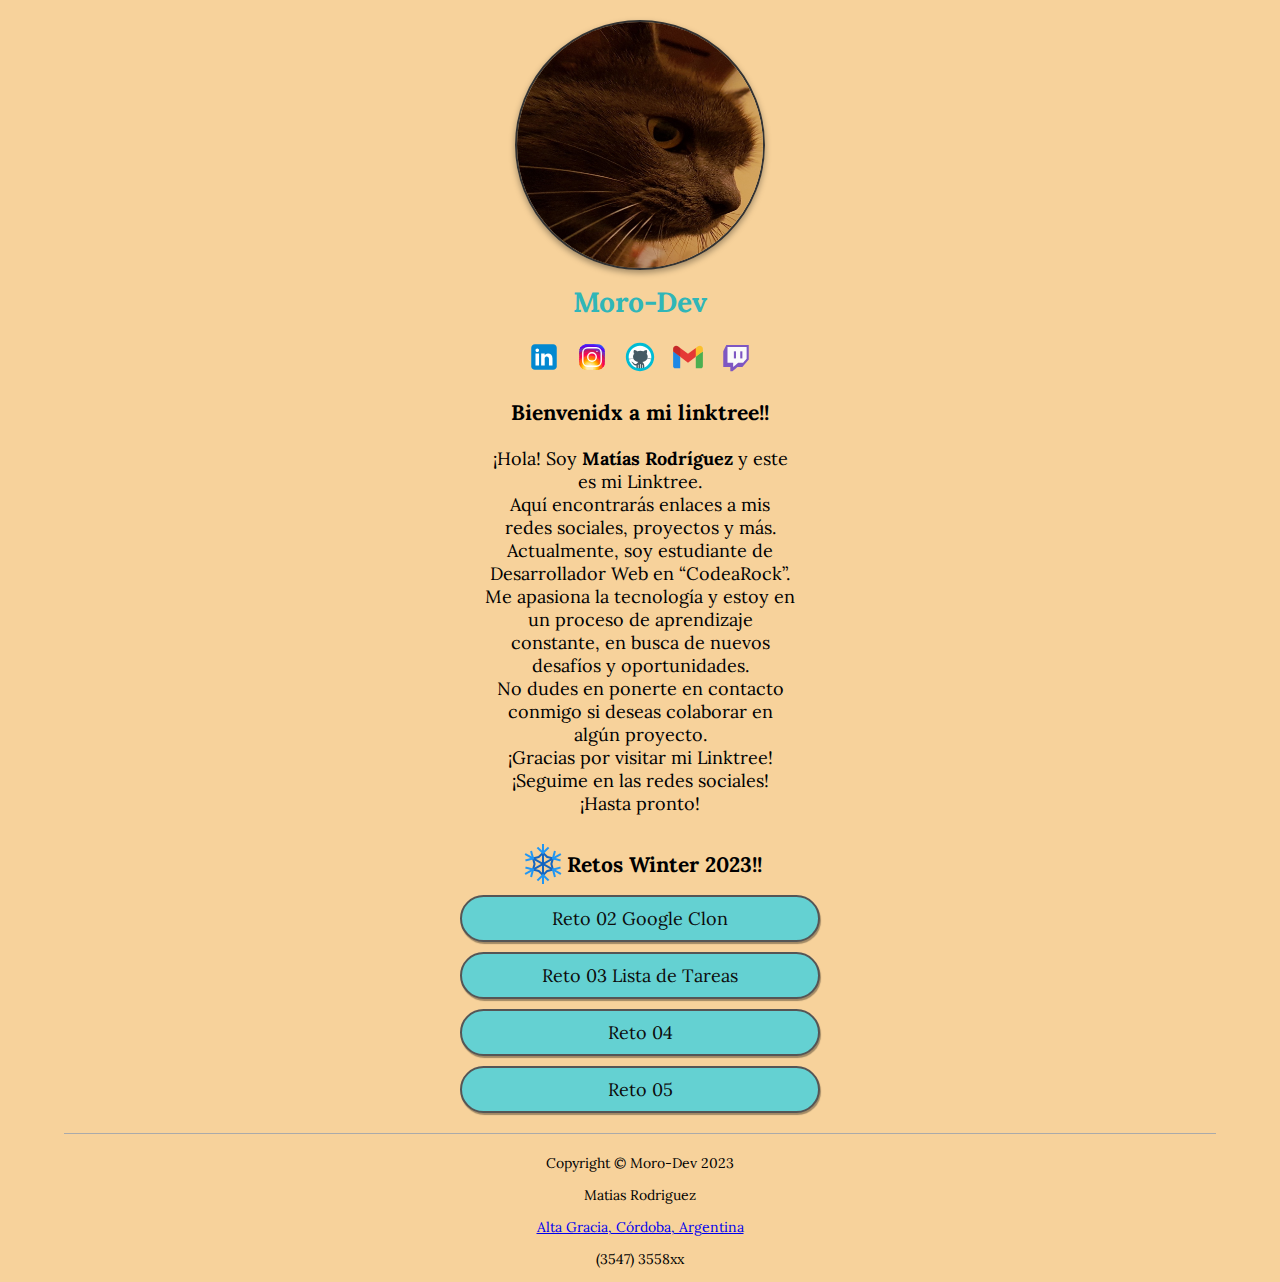
<file: index.html>
<!DOCTYPE html>
<html lang="es">
  <head>
    <meta charset="UTF-8" />
    <meta http-equiv="X-UA-Compatible" content="IE=edge" />
    <meta name="viewport" content="width=device-width, initial-scale=1.0" />
    
    <!-- Primary MetaTags -->
    
    <title>Mis links! Moro-Dev</title>
    <meta name="title" content="Los links de Moro-Dev" />
    <meta name="description" content="Moro-Dev linktree, seguime en las redes." />
    <meta name="author" content="Moro-Dev">
    <meta name="keywords" content="Reto 01, html, css, javascript, react">

    <!--Favicon-->

    <link rel="shortcut icon" type="image/x-icon" href="img/Moro-dev favicon.jfif">

    <!-- Robots-->

    <meta name="robots" content="index follow">

    <!-- Open Graph / Facebook -->
    <meta property="og:type" content="website" />
    <meta property="og:url" content="https://Moro-Dev.github.io/" />
    <meta property="og:title" content="Los links de Moro-Dev" />
    <meta property="og:description" content="Mis links! Moro-Dev! seguime en las redes." />
    <meta property="og:image" content="https://Moro-Dev.github.io/img/MoroDevlogo.jpg" />

    <!-- Twitter -->
    <meta property="twitter:card" content="summary_large_image" />
    <meta property="twitter:url" content="https://Moro-Dev.github.io/" />
    <meta property="twitter:title" content="Los links de Moro-Dev" />
    <meta property="twitter:description" content="Mis links! Moro-Dev! seguime en las redes." />
    <meta property="twitter:image" content="https://Moro-Dev.github.io/img/MoroDevlogo.jpg" />

    <link rel="preconnect" href="https://fonts.googleapis.com" />
    <link rel="preconnect" href="https://fonts.gstatic.com" crossorigin />
    <link href="https://fonts.googleapis.com/css2?family=Lora:wght@400;700&display=swap" rel="stylesheet" />
    <link rel="stylesheet" href="/CSS/style.css" />
  </head>
  <body>
    <main class="contenedor">
      <header>
        <img src="/img/MoroDevlogo.jpg" alt="MoroDevlogo" />
        <h1>Moro-Dev</h1>
      </header>

      <nav>
        <a href="https://www.linkedin.com/in/matias-rodriguez-550003264/">
          <img src="img/icons8-linkedin.svg" alt="" />
        </a>
        <a href="https://www.instagram.com/mati_428/">
          <img src="img/icons8-instagram.svg" alt="" />
        </a>
        <a href="https://github.com/Moro-Dev">
          <img src="img/icons8-github.svg" alt="" />
        </a>
        <a href="mailto: matirodriguez428@gmail.com">
          <img src="img/icons8-gmail.svg" alt="" />
        </a>
        <a href="https://www.twitch.tv/mike_warrowsky">
          <img src="img/icons8-twitch.svg" alt="" />
        </a>
      </nav>
      
      <section class="descripcion">
        <h3>Bienvenidx a mi linktree!!</h3>

        <p>
          ¡Hola! Soy <strong>Matías Rodríguez</strong> y este es mi Linktree. <br> Aquí encontrarás enlaces a mis redes sociales, proyectos y más. <br> Actualmente, soy estudiante de Desarrollador Web en <q>CodeaRock</q>. Me apasiona la tecnología y estoy en un proceso de aprendizaje constante, en busca de nuevos desafíos y oportunidades. <br>No dudes en ponerte en contacto conmigo si deseas colaborar en algún proyecto. <br>¡Gracias por visitar mi Linktree!¡Seguime en las redes sociales! <br> ¡Hasta pronto!
      </section>
      <div class="container">
        <img src="img/icons8-invierno-48.png" alt="invierno">
        <h2>Retos Winter 2023!!</h2>
      </div>
      <ul>
        <li>
          <a href="/Reto02/index.html">Reto 02 Google Clon</a>
        </li>
        <li>
          <a href="/Reto03/index.html">Reto 03 Lista de Tareas</a>
        </li>
        <li>
          <a href="#">Reto 04</a>
        </li>
        <li>
          <a href="#">Reto 05</a>
        </li>
      </ul>

      <hr />

      <footer>
        <p>Copyright &copy; Moro-Dev 2023</p>
        <!--Microformatos-->
        <div itemscope itemtype="https://schema.org/LocalBusiness">
          <p><span itemprop="name">Matias Rodriguez</span></strong></p>
          <p><a itemprop="hasMap" href="https://goo.gl/maps/dJttzrXTZKmCTFuJ9">Alta Gracia, Córdoba, Argentina</a></p>
          <p><span itemprop="telephone">(3547) 3558xx</span></p>
        </div>
      </footer>
      </footer>
    </main>
  </body>
</html>
</file>
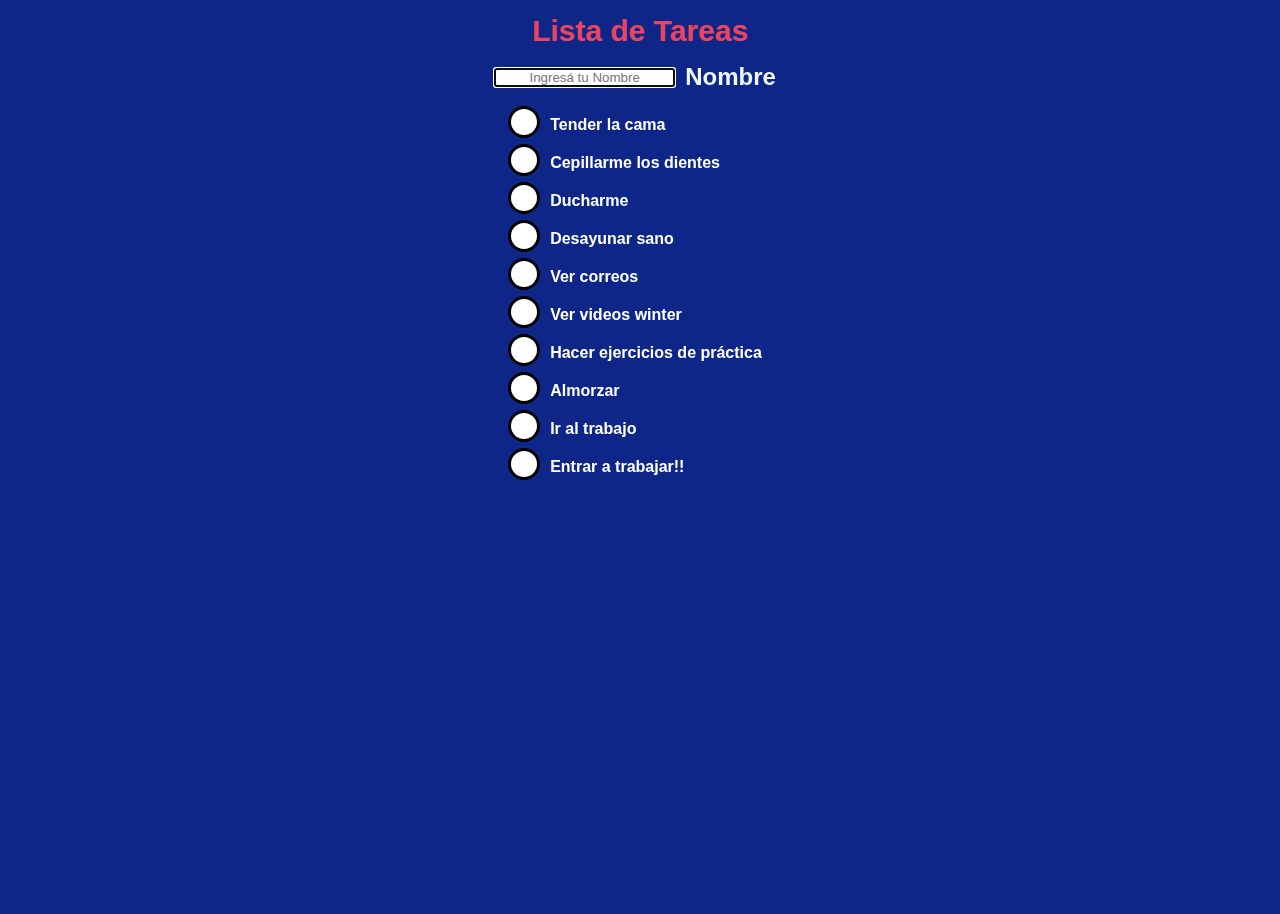
<file: Reto03/index.html>
<!DOCTYPE html>
<html lang="en">
  <head>
    <meta charset="UTF-8" />
    <meta name="viewport" content="width=device-width, initial-scale=1.0" />

    <link rel="stylesheet" href="css/style.css" />
    <title>Tareas pendientes</title>
  </head>
  <body>
    <header>
      <h1>Lista de Tareas</h1>
    </header>
    
    <div class="inputynombre">
        <input type="text" id="inputNombre" placeholder="Ingresá tu Nombre" required>
        <h2>Nombre</h2>
    </div>

    <section>
      <div class="check-contenedor">
        <label>
          <input type="checkbox" id="tarea1" />
          <span></span>
        </label>
        <h3 class="titulo-tareas" id="titulo1">Tender la cama</h3>
      </div>
      <div class="check-contenedor">
        <label>
          <input type="checkbox" id="tarea2" />
          <span></span>
        </label>
        <h3 class="titulo-tareas" id="titulo2">Cepillarme los dientes</h3>
      </div>
      <div class="check-contenedor">
        <label>
          <input type="checkbox" id="tarea3" />
          <span></span>
        </label>
        <h3 class="titulo-tareas" id="titulo3">Ducharme</h3>
      </div>
      <div class="check-contenedor">
        <label>
          <input type="checkbox" id="tarea4" />
          <span></span>
        </label>
        <h3 class="titulo-tareas" id="titulo4">Desayunar sano</h3>
      </div>
      <div class="check-contenedor">
        <label>
          <input type="checkbox" id="tarea5" />
          <span></span>
        </label>
        <h3 class="titulo-tareas" id="titulo5">Ver correos</h3>
      </div>
      <div class="check-contenedor">
        <label>
          <input type="checkbox" id="tarea6" />
          <span></span>
        </label>
        <h3 class="titulo-tareas" id="titulo6">Ver videos winter</h3>
      </div>
      <div class="check-contenedor">
        <label>
          <input type="checkbox" id="tarea7" />
          <span></span>
        </label>
        <h3 class="titulo-tareas" id="titulo7">Hacer ejercicios de práctica</h3>
      </div>
      <div class="check-contenedor">
        <label>
          <input type="checkbox" id="tarea8" />
          <span></span>
        </label>
        <h3 class="titulo-tareas" id="titulo8">Almorzar</h3>
      </div>
      <div class="check-contenedor">
        <label>
          <input type="checkbox" id="tarea9" />
          <span></span>
        </label>
        <h3 class="titulo-tareas" id="titulo9">Ir al trabajo</h3>
      </div>
      <div class="check-contenedor">
        <label>
          <input type="checkbox" id="tarea10" />
          <span></span>
        </label>
        <h3 class="titulo-tareas" id="titulo10">Entrar a trabajar!!</h3>
      </div>
    </section>

    <div id="alerta" class="alerta-container">
        <div class="alerta-content">
            <img src="/Reto03/img/pulgares-hacia-arriba.png" alt="pulgar-hacia-arriba">
            <h2>Buenaaa!!</h2>
            <p id="parrafoAlerta"></p>
            <button id="cerrarAlerta">Cerrar</button>
        </div>
    </div>
    <script src="main.js"></script>
  </body>
</html>
</file>
<file: CSS/style.css>
body {
    background-color: #f7d29b;
    margin: 0;
    font-family: 'Lora', serif;
    font-size: 14px;
  }
  
  .contenedor {
    text-align: center;
  }
  
  header {
    padding: 20px;
  }
  header img {
    border-radius: 100%;
    width: 250px;
    border: 2px solid #333;
    box-shadow: 0 3px 6px rgba(0, 0, 0, 0.35);
    aspect-ratio: 1 / 1;
  }
  
  *{
    box-sizing: border-box;
  }
  
  header h1 {
    color: #30b6b8;
    margin: 10px 0 0;
  }
  
  nav a:link, nav a:visited {
    text-decoration: none;
    display: inline-block;
    margin: 0 5px;
    max-width: inherit;
    transition: 500ms;
  }

  
  
  nav a:link img {
    max-width: 34px;
  }
  
/* No puedo hacer la animacion de los iconos sin que se rompa !!(se mueve todo con el hover)
  nav a:link img:hover{
    max-width: 45px;
  }
*/
  .descripcion {
    padding: 0 25px;
    max-width: 360px;
    margin: 0 auto;
    font-size: 18px;
  }
  
  ul {
    padding: 0;
    list-style: none;
  
    max-width: 360px;
    margin: 0 auto;
  }
  
  ul li a:link, ul li a:visited {
    background-color: #64d1d2;
    font-size: 18px;
    display: block;
    padding: 10px;
    margin-bottom: 10px;
    border-radius: 25px;
    text-decoration: none;
    border: 2px solid #555;
    box-shadow: 1px 2px 1px rgba(0, 0, 0, 0.35);
    color: rgb(12, 12, 12);
    transition: all 50ms;
  }
  
  ul li a:hover, ul li a:active {
    background-color: antiquewhite;
    box-shadow: -2px 2px 2px rgba(0, 0, 0, 0.5);
    transform: scale(1.03);
  }
  
  hr {
    background-color: #aaa;
    border: 0;
    height: 1px;
    max-width: 90%;
    margin: 20px auto;
  }
  .container{
    text-align: center;
    display: flex;
    justify-content: center;
    align-items: center;
 
  }
</file>
<file: Reto03/css/style.css>
*{
 margin: 0;
 padding: 0;
 box-sizing: border-box;
 
}
:root {
    --rosa: #e94560;
    --azul: #16213e;
    --azul-claro: #0f3460;
    --violeta: #533483;
}

section{
    display: flex;
    flex-direction: column;
    flex-wrap: wrap;
    align-content: center;
}

body {
    font-family: 'Helvetica';
    background-color: rgb(14, 38, 135);

    min-height: 100vh;
}


.borde-tareas{
    text-align: center;
}

input {
  display: none;
  text-align: center;
}

span {
  display: inline-block;
  position: relative;
  height: 2em;
  width: 2em;
  border: solid black;
  background: white;
  border-radius: 100%;
  transition: all 0.7s;
}

label {
  font-size: 2em;
  cursor: pointer;
}

label input:checked ~ span {
  box-shadow: 0 0 30px 0 rgb(101, 226, 101);
}

label input:checked ~ span:after {
  opacity: 1;
}

span:after {
  content: "";
  position: absolute;
  border: solid green;
  border-width: 0 0.3em 0.3em 0;
  transform: rotate(45deg);
  width: 0.5em;
  height: 1em;
  left: 0.5em;
  top: 0.10em;
  opacity: 0;
  transition: 0.3s ease;
}



.check-contenedor{
    display: flex;
    font-size: 8px;
    text-align: center;
  
}

.titulo-tareas{
    font-size: 16px;
    align-items: flex-start;
    text-align: center;
    margin: 10px;
    color: white;

}

h1{
    text-align: center;
    margin-top: 14px;
    margin-bottom: 14px;
    color: #e94560;
    font-size: 30px;
}

.inputynombre{
    display: flex;
    align-items: center;
    justify-content: center;
    margin: 15px;
}

h2{
margin-right: 10px;
color: aliceblue;
}

#inputNombre{
    display: block;
    margin-right: 10px;
}



.alerta-container {
    display: none; /* Inicialmente oculto */
    position: fixed;
    flex-direction: column;
    justify-content: center;
    align-items: center;
    top: 0;
    left: 0;
    width: 100%;
    height: 100%;
    background-color: rgba(0, 03, 0, 0.5); /* Fondo semitransparente */

  }
  
  .alerta-content {
    display: flex;
    height: 180px;
    width: 290px;
    align-items: center;
    justify-content: center;
    flex-direction: column;
    text-align: center;
    
    
    padding: 20px;
    background-color: rgb(101, 226, 101);
    border-radius: 5px;
    
    
  }
  
  #cerrarAlerta {
    margin-top: 10px;
    padding: 5px;
    font-size: 16px;
    border-radius: 5px;
    font-weight: 600;
  }

/*Hacer los mediaquery correspondientes para verlo en escritorio  */
</file>
